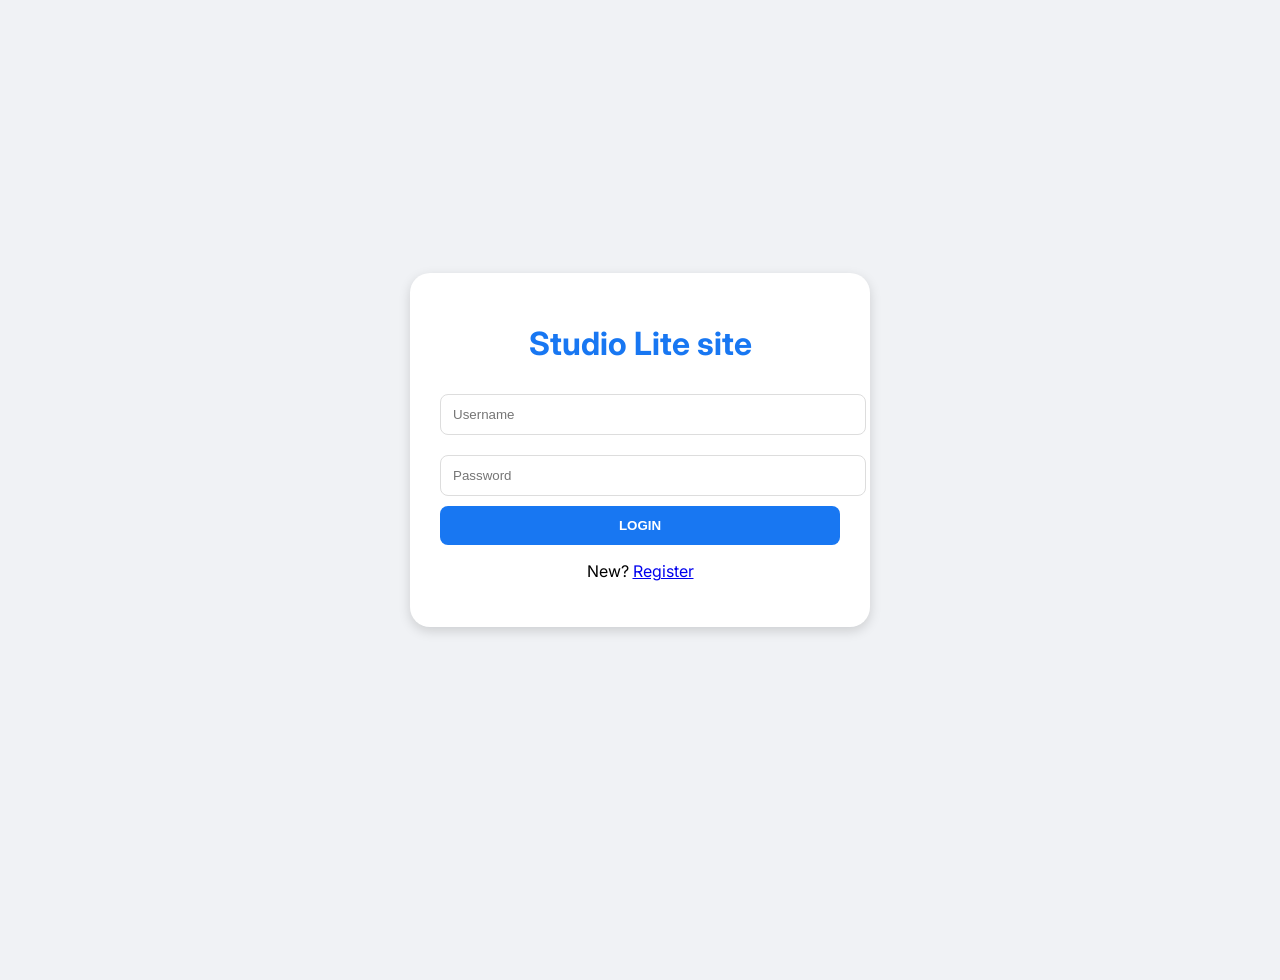
<file: index.html>
<!DOCTYPE html>
<html lang="en">
<head>
    <meta charset="UTF-8">
    <meta name="viewport" content="width=device-width, initial-scale=1.0">
    <title>Studio Lite - Auth</title>
    <link rel="stylesheet" href="style.css">
</head>
<body style="display: flex; justify-content: center; align-items: center; height: 100vh;">
    <div class="fade-in" style="width: 90%; max-width: 400px; background: white; padding: 30px; border-radius: 20px; box-shadow: var(--shadow);">
        <h1 style="text-align: center; color: var(--primary);">Studio Lite site</h1>
        
        <div id="loginForm">
            <input type="text" id="lUser" placeholder="Username" style="width:100%; padding:12px; margin:10px 0; border:1px solid #ddd; border-radius:8px;">
            <input type="password" id="lPass" placeholder="Password" style="width:100%; padding:12px; margin:10px 0; border:1px solid #ddd; border-radius:8px;">
            <button onclick="login()" style="width:100%; background:var(--primary); color:white; border:none; padding:12px; border-radius:8px; font-weight:bold;">LOGIN</button>
            <p style="text-align:center;">New? <a href="#" onclick="swap()">Register</a></p>
        </div>

        <div id="regForm" style="display:none;">
            <input type="text" id="rUser" placeholder="Unique Username" style="width:100%; padding:12px; margin:5px 0; border:1px solid #ddd; border-radius:8px;">
            <input type="password" id="rPass" placeholder="Extreme Password" oninput="validatePass(this.value)" style="width:100%; padding:12px; margin:5px 0; border:1px solid #ddd; border-radius:8px;">
            <div class="meter-container"><div id="meter-bar"></div></div>
            <small id="passLabel" style="color:gray;">Add Letters, Numbers, and Symbols</small>
            <button id="regBtn" disabled onclick="register()" style="width:100%; background:gray; color:white; border:none; padding:12px; border-radius:8px; font-weight:bold; margin-top:15px; cursor:not-allowed;">CREATE ACCOUNT</button>
            <p style="text-align:center;"><a href="#" onclick="swap()">Back to Login</a></p>
        </div>
    </div>

    <script>
        function getDB() { return JSON.parse(localStorage.getItem('studio_db')) || []; }
        function swap() { document.getElementById('loginForm').style.display = document.getElementById('loginForm').style.display === 'none' ? 'block' : 'none'; document.getElementById('regForm').style.display = document.getElementById('regForm').style.display === 'none' ? 'block' : 'none'; }

        function validatePass(v) {
            let bar = document.getElementById('meter-bar');
            let btn = document.getElementById('regBtn');
            let p = 0;
            if(v.match(/[a-z]/)) p += 33;
            if(v.match(/[0-9]/)) p += 33;
            if(v.match(/[^a-zA-Z0-9]/)) p += 34;
            bar.style.width = p + "%";
            bar.style.background = p < 100 ? "orange" : "#2ecc71";
            if(p >= 100) { btn.disabled = false; btn.style.background = "#1877f2"; btn.style.cursor = "pointer"; }
            else { btn.disabled = true; btn.style.background = "gray"; }
        }

        function register() {
            const db = getDB();
            const u = document.getElementById('rUser').value.trim();
            const p = document.getElementById('rPass').value;
            if(db.some(user => user.username.toLowerCase() === u.toLowerCase())) return alert("This name is already created!");
            
            db.push({ username: u, password: p, friends: 0, following: 0, followers: 0, verified: false, email: "" });
            localStorage.setItem('studio_db', JSON.stringify(db));
            alert("Success! Please Login."); swap();
        }

        function login() {
            const db = getDB();
            const u = document.getElementById('lUser').value.trim();
            const p = document.getElementById('lPass').value;
            const user = db.find(x => x.username.toLowerCase() === u.toLowerCase() && x.password === p);
            if(user) { localStorage.setItem('currentUser', JSON.stringify(user)); window.location.href = 'dashboard.html'; }
            else { alert("Incorrect details."); }
        }
    </script>
</body>
</html>
<!DOCTYPE html>
<html lang="en">
<head>
    <meta charset="UTF-8">
    <meta name="viewport" content="width=device-width, initial-scale=1.0">
    <title>Studio Lite - Secure Auth</title>
    <link rel="stylesheet" href="style.css">
</head>
<body style="display: flex; justify-content: center; align-items: center; height: 100vh; background: #f0f2f5;">
</file>
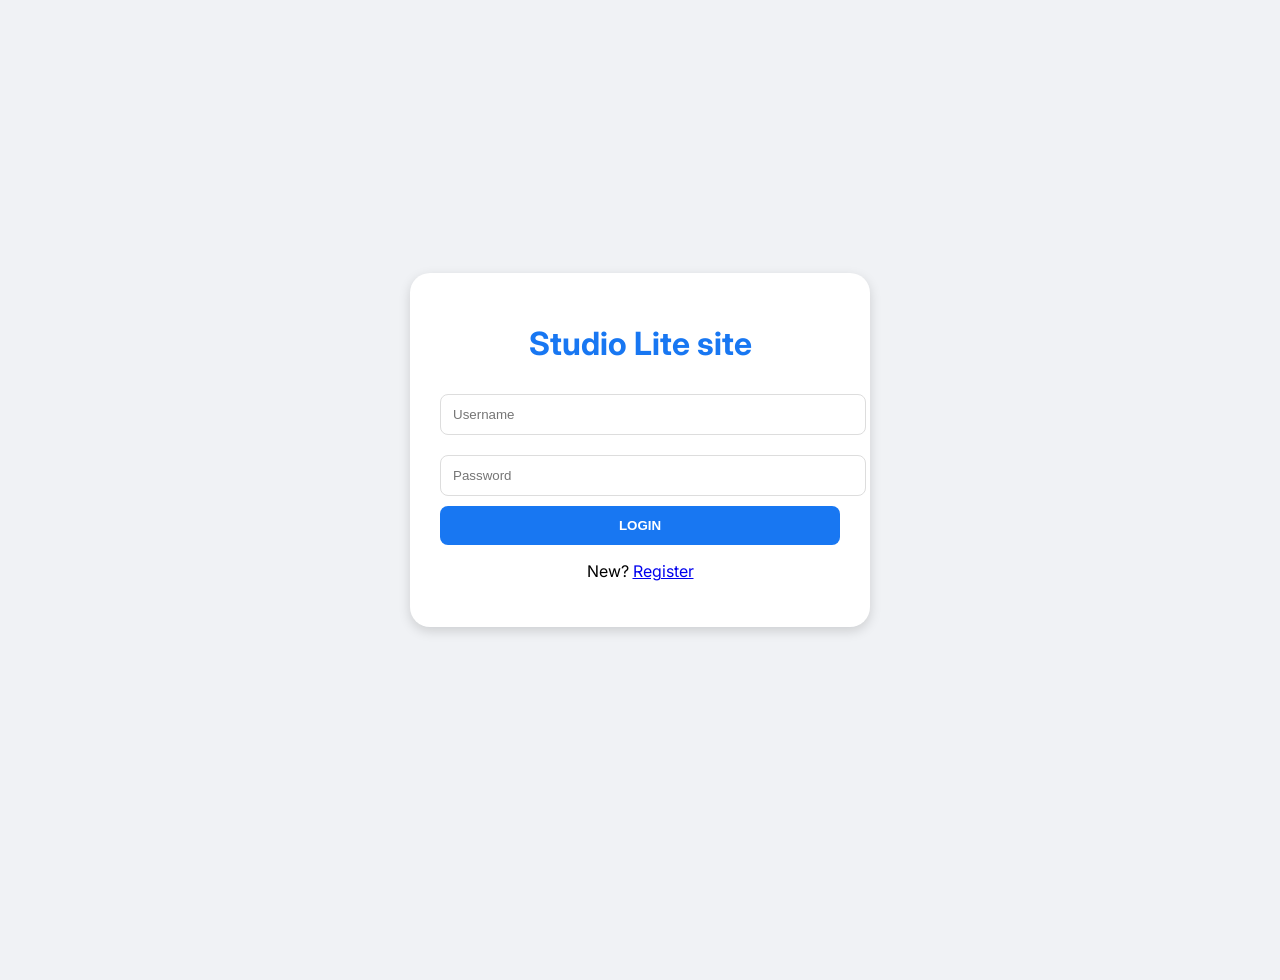
<file: dashboard.html>
<!DOCTYPE html>
<html lang="en">
<head>
<meta charset="UTF-8">
<meta name="viewport" content="width=device-width, initial-scale=1.0">
<title>Dashboard</title>
<link rel="stylesheet" href="style.css">
</head>
<body>

<div class="navbar">
<h3>Studio Lite</h3>
<button onclick="logout()">Logout</button>
</div>

<!-- HOME -->
<div id="home">
<!DOCTYPE html>
<html lang="en">
<head>
    <meta charset="UTF-8">
    <meta name="viewport" content="width=device-width, initial-scale=1.0">
    <title>Studio Lite - Dashboard</title>
    <link rel="stylesheet" href="style.css">
</head>
<body>

    <nav class="navbar">
        <button class="icon-btn" onclick="toggle('sets')"><i class="fas fa-cog"></i></button>
        <div class="nav-title">Studio Lite site</div>
        <div style="position:relative;">
            <button class="icon-btn" onclick="toggle('notifs')"><i class="fas fa-bell"></i></button>
            <span id="badge" style="position:absolute;top:0;right:0;background:red;color:white;font-size:10px;padding:2px 5px;border-radius:50%;">0</span>
        </div>
        
        <div id="sets" style="display:none; position:absolute; top:65px; left:16px; background:white; box-shadow:var(--shadow); border-radius:10px; width:150px; z-index:5000;">
            <button onclick="goView('profile')" style="width:100%; padding:15px; border:none; background:none; text-align:left;">Profile</button>
            <button onclick="logout()" style="width:100%; padding:15px; border:none; background:none; text-align:left; color:red;">Logout</button>
        </div>
<!DOCTYPE html>
<html lang="en">
<head>
    <meta charset="UTF-8">
    <meta name="viewport" content="width=device-width, initial-scale=1.0">
    <title>Studio Lite Dashboard</title>
    <link rel="stylesheet" href="style.css">
</head>
<body>

    <nav class="navbar">
        <div class="nav-title">Studio Lite site</div>
        <button class="icon-btn" onclick="logout()" style="border:none; background:none;"><i class="fas fa-sign-out-alt"></i></button>
    </nav>

    <div id="homeView" class="fade-in" style="padding:15px;">
        <div id="feedList"></div>
    </div>

    <div id="reelsView" class="fade-in" style="display:none; padding:15px;">
        <div id="reelsList"></div>
    </div>

    <div id="profileView" class="fade-in" style="display:none; padding:15px; text-align:center;">
        <h2 id="uNameDisp">User</h2>
        <div style="display:flex; justify-content:space-around; margin:20px 0;">
            <div><b id="sPosts">0</b><br>Posts</div>
            <div><b id="sFollowers">0</b><br>Followers</div>
            <div><b id="sFriends">0</b><br>Friends</div>
        </div>
        <button onclick="openEdit()" style="width:100%; padding:12px; border-radius:8px; border:none; background:#e4e6eb; font-weight:600;">Edit Profile</button>
    </div>

    <div id="editMod" class="modal">
        <div class="modal-content">
            <h3>Edit Profile</h3>
            <input type="text" id="eNick" placeholder="Change Nickname" style="width:100%; margin-bottom:10px; padding:10px;">
            <div style="border-top:1px solid #eee; padding-top:10px;">
                <label style="font-size:12px;">Link Gmail (Real App):</label>
                <div style="display:flex; gap:5px; margin-top:5px;">
                    <input type="email" id="eMail" placeholder="yourname@gmail.com" style="flex:1; padding:8px;">
                    <button onclick="sendRealEmail()" style="background:#db4437; color:white; border:none; padding:8px; border-radius:5px;">Verify</button>
                </div>
            </div>
            <button onclick="saveProfile()" class="btn-primary" style="margin-top:20px; width:100%; background:var(--primary); color:white; padding:12px; border:none; border-radius:8px;">Save Changes</button>
            <button onclick="closeMod('editMod')" style="width:100%; background:none; border:none; margin-top:10px;">Cancel</button>
        </div>
    </div>

    <div id="upMod" class="modal">
        <div class="modal-content">
            <h3>Upload Content</h3>
            <select id="uType" style="width:100%; padding:10px; margin-bottom:10px;">
                <option value="post">Standard Post</option>
                <option value="reel">Reel (Video)</option>
            </select>
            <input type="text" id="uTitle" placeholder="Title" style="width:100%; margin-bottom:10px; padding:10px;">
            <input type="file" id="uFile" style="width:100%; margin-bottom:10px;">
            <button onclick="handleUpload()" class="btn-primary" style="width:100%; background:var(--primary); color:white; padding:12px; border:none; border-radius:8px;">UPLOAD</button>
            <button onclick="closeMod('upMod')" style="width:100%; background:none; border:none; margin-top:10px;">Cancel</button>
        </div>
    </div>

    <div class="bottom-nav">
        <button class="nav-item active" onclick="go('home')"><i class="fas fa-home"></i><span>Home</span></button>
        <button class="nav-item" onclick="go('reels')"><i class="fas fa-play-circle"></i><span>Reels</span></button>
        <button class="nav-item" onclick="openMod('upMod')"><i class="fas fa-plus-square"></i><span>Upload</span></button>
        <button class="nav-item" onclick="go('profile')"><i class="fas fa-user-circle"></i><span>Profile</span></button>
    </div>

    <script>
        let user = JSON.parse(localStorage.getItem('currentUser'));
        if(!user) window.location.href = 'index.html';

        function go(v) {
            document.getElementById('homeView').style.display = v==='home'?'block':'none';
            document.getElementById('reelsView').style.display = v==='reels'?'block':'none';
            document.getElementById('profileView').style.display = v==='profile'?'block':'none';
            if(v==='profile') refreshProfile();
            document.querySelectorAll('.nav-item').forEach((n,i) => n.classList.toggle('active', (v==='home'&&i===0)||(v==='reels'&&i===1)||(v==='profile'&&i===3)));
        }

        function refreshProfile() {
            document.getElementById('uNameDisp').innerHTML = user.username + (user.verified ? ' <i class="fas fa-check-circle verified-icon"></i>' : '');
            document.getElementById('sFriends').innerText = user.friends;
            document.getElementById('sFollowers').innerText = user.followers;
            let posts = JSON.parse(localStorage.getItem('all_posts')) || [];
            document.getElementById('sPosts').innerText = posts.filter(p => p.author === user.username).length;
        }

        function openMod(id) { document.getElementById(id).style.display = 'flex'; }
        function closeMod(id) { document.getElementById(id).style.display = 'none'; }
        function openEdit() { document.getElementById('eNick').value = user.username; openMod('editMod'); }

        function sendRealEmail() {
            const email = document.getElementById('eMail').value;
            if(!email.includes('@')) return alert("Enter valid Gmail");
            const body = encodeURIComponent(`Admin, please verify my Studio Lite account.\n\nUsername: ${user.username}\nEmail: ${email}`);
            window.location.href = `mailto:admin@studiolite.com?subject=Verification&body=${body}`;
            alert("Gmail App Opening... Please send the email.");
        }

        function saveProfile() {
            user.username = document.getElementById('eNick').value;
            localStorage.setItem('currentUser', JSON.stringify(user));
            // Update global DB too
            let db = JSON.parse(localStorage.getItem('studio_db'));
            let idx = db.findIndex(u => u.password === user.password);
            db[idx] = user;
            localStorage.setItem('studio_db', JSON.stringify(db));
            alert("Saved!"); location.reload();
        }

        function handleUpload() {
            const file = document.getElementById('uFile').files[0];
            const title = document.getElementById('uTitle').value;
            if(!file || !title) return alert("Missing data");
            
            const reader = new FileReader();
            reader.onload = (e) => {
                const item = { id: Date.now(), author: user.username, title, data: e.target.result, likes: 0, views: 0 };
                const type = document.getElementById('uType').value;
                let storageKey = type === 'post' ? 'all_posts' : 'all_reels';
                let current = JSON.parse(localStorage.getItem(storageKey)) || [];
                current.push(item);
                localStorage.setItem(storageKey, JSON.stringify(current));
                alert("Uploaded!"); location.reload();
            };
            reader.readAsDataURL(file);
        }

        function loadAll() {
            let p = JSON.parse(localStorage.getItem('all_posts')) || [];
            document.getElementById('feedList').innerHTML = p.reverse().map(x => `
                <div class="post-card fade-in">
                    <b>${x.author}</b>
                    <h3>${x.title}</h3>
                    <img src="${x.data}" style="width:100%; border-radius:8px;">
                    <p style="font-size:12px; color:gray;"><i class="fas fa-heart"></i> ${x.likes} Likes</p>
                </div>
            `).join('');

            let r = JSON.parse(localStorage.getItem('all_reels')) || [];
            document.getElementById('reelsList').innerHTML = r.reverse().map(x => `
                <div class="post-card fade-in">
                    <b>${x.author}</b>
                    <h3>${x.title}</h3>
                    <video class="reel-video" src="${x.data}" controls></video>
                    <p style="font-size:12px; color:gray;"><i class="fas fa-eye"></i> ${x.views} Views</p>
                </div>
            `).join('');
        }

        function logout() { localStorage.removeItem('currentUser'); window.location.href = 'index.html'; }
        loadAll();
    </script>
</body>
</html>


        <div id="notifs" style="display:none; position:absolute; top:65px; right:16px; background:white; box-shadow:var(--shadow); border-radius:10px; width:250px; z-index:5000; max-height:300px; overflow-y:auto;">
            <p style="padding:10px; font-weight:bold; border-bottom:1px solid #eee;">Notifications</p>
            <div id="notif-list"></div>
        </div>
    </nav>

    <div id="view-home" class="container">
        <div style="padding:15px;"><input type="text" placeholder="Search for people or posts..." onkeyup="loadFeed(this.value)" style="width:100%; padding:12px; border-radius:25px; border:none; background:white; box-shadow:var(--shadow);"></div>
        <div id="main-feed"></div>
    </div>

    <div id="view-profile" style="display:none; padding:20px; text-align:center;">
        <img id="uPic" src="https://via.placeholder.com/150" style="width:120px;height:120px;border-radius:50%;object-fit:cover;border:3px solid var(--primary);">
        <h2 id="uName">Name <i id="vCheck" class="fas fa-check-circle" style="color:#2ecc71; display:none;"></i></h2>
        <p id="uNick" style="color:gray;">@nickname</p>
        <div style="display:flex; justify-content:center; gap:20px; font-weight:bold; margin:15px 0;">
            <div><span id="pCount">0</span><br><small>Posts</small></div>
            <div>1.5k<br><small>Followers</small></div>
            <div>900<br><small>Following</small></div>
        </div>
        <button class="btn-primary" onclick="toggle('editMod')">Edit Profile</button>
        <hr><div id="my-feed"></div>
    </div>

    <div id="postMod" class="modal">
        <div class="modal-content">
            <h3>Create Post</h3>
            <input type="text" id="postT" placeholder="Title" style="width:100%; padding:10px; margin-bottom:10px;">
            <input type="text" id="postL" placeholder="External Link" style="width:100%; padding:10px; margin-bottom:10px;">
            <textarea id="postD" placeholder="What's on your mind?" rows="4" style="width:100%; padding:10px;"></textarea>
            <div id="postLoad" style="display:none; text-align:center;">Processing...</div>
            <p id="postCD" style="display:none; color:red; text-align:center;">Wait <span id="cd">30</span>s</p>
            <button id="postB" class="btn-primary" onclick="submitPost()">Post Now</button>
            <button onclick="toggle('postMod')" style="width:100%; background:none; border:none; margin-top:10px;">Cancel</button>
        </div>
    </div>

    <div id="editMod" class="modal">
        <div class="modal-content">
            <h3>Edit Profile</h3>
            <input type="text" id="eName" placeholder="Real Name" style="width:100%; margin-bottom:10px;">
            <input type="text" id="eNick" placeholder="Nickname" style="width:100%; margin-bottom:10px;">
            <input type="file" id="eFile" accept="image/*" style="width:100%; margin-bottom:10px;">
            <div style="display:flex; gap:5px;">
                <input type="email" id="eMail" placeholder="Add Email" style="flex:1;">
                <button onclick="simulateVerify()" style="padding:5px;">Link</button>
            </div>
            <button class="btn-primary" style="margin-top:15px;" onclick="saveProfile()">Save All</button>
            <button onclick="toggle('editMod')" style="width:100%; background:none; border:none; margin-top:10px;">Close</button>
        </div>
    </div>

    <div id="simMod" class="modal">
        <div class="modal-content" style="text-align:center;">
            <h3>Email Verification</h3>
            <p>Verify <b><span id="targetM"></span></b>?</p>
            <button class="btn-primary" onclick="finishVerify()">Accept</button>
            <button onclick="toggle('simMod')" style="width:100%; background:red; color:white; border:none; padding:10px; border-radius:8px; margin-top:10px;">Decline</button>
        </div>
    </div>

    <div class="bottom-nav">
        <button class="nav-item active" onclick="goView('home')"><i class="fas fa-home"></i><span>Home</span></button>
        <button class="nav-item" onclick="toggle('postMod')"><i class="fas fa-plus-circle"></i><span>Post</span></button>
        <button class="nav-item"><i class="fas fa-video"></i><span>Reels</span></button>
        <button class="nav-item"><i class="fas fa-store"></i><span>Market</span></button>
        <button class="nav-item" onclick="goView('profile')"><i class="fas fa-user-circle"></i><span>Profile</span></button>
    </div>

    <script>
        const user = localStorage.getItem('username');
        let cd = false;
        let data = JSON.parse(localStorage.getItem('studio_data')) || {
            real: "Studio Member", nick: user, pic: "https://via.placeholder.com/150",
            email: "", verified: false, nTime: 0, pTime: 0, notifs: []
        };

        function toggle(id) { let e = document.getElementById(id); e.style.display = (e.style.display==='flex'||e.style.display==='block') ? 'none' : (id.includes('Mod')?'flex':'block'); }
        
        function goView(v) {
            document.getElementById('view-home').style.display = v==='home'?'block':'none';
            document.getElementById('view-profile').style.display = v==='profile'?'block':'none';
            if(v==='profile') loadProfile();
            document.querySelectorAll('.nav-item').forEach((b,i)=> b.classList.toggle('active', (i===0&&v==='home')||(i===4&&v==='profile')));
        }

        function loadProfile() {
            document.getElementById('uPic').src = data.pic;
            document.getElementById('uName').innerHTML = data.real + (data.verified ? ' <i class="fas fa-check-circle" style="color:#2ecc71"></i>' : '');
            document.getElementById('uNick').innerText = "@" + data.nick;
            let posts = JSON.parse(localStorage.getItem('studio_posts')) || [];
            let my = posts.filter(p => p.author === user);
            document.getElementById('pCount').innerText = my.length;
            loadFeed('', 'my-feed');
        }

        function saveProfile() {
            const now = Date.now();
            const n = document.getElementById('eName').value;
            const nk = document.getElementById('eNick').value;
<!DOCTYPE html>
<html lang="en">
<head>
    <meta charset="UTF-8">
    <meta name="viewport" content="width=device-width, initial-scale=1.0">
    <title>Studio Lite Dashboard</title>
    <link rel="stylesheet" href="style.css">
</head>
<body>

    <nav class="navbar">
        <div class="nav-title">Studio Lite site</div>
        <button class="icon-btn" onclick="logout()"><i class="fas fa-sign-out-alt"></i></button>
    </nav>

    <div id="homeView" class="fade-in" style="padding:15px;">
        <div id="feedList"></div>
    </div>

    <div id="reelsView" class="fade-in" style="display:none; padding:15px;">
        <div id="reelsList"></div>
    </div>

    <div id="profileView" class="fade-in" style="display:none;">
        <div class="stat-box">
            <div class="stat-item"><b id="sFriends">0</b>Friends</div>
            <div class="stat-item"><b id="sFollowers">0</b>Followers</div>
            <div class="stat-item"><b id="sFollowing">0</b>Following</div>
            <div class="stat-item"><b id="sPosts">0</b>Posts</div>
        </div>
        <div id="myHistory"></div>
    </div>

    <div id="uploadModal" style="display:none; position:fixed; top:0; left:0; width:100%; height:100%; background:rgba(0,0,0,0.8); z-index:2000; justify-content:center; align-items:center;">
        <div style="background:white; padding:20px; border-radius:15px; width:90%; max-width:400px;">
            <h3>Upload Content</h3>
            <select id="uploadType" style="width:100%; padding:10px; margin-bottom:10px;">
                <option value="post">Standard Post</option>
                <option value="reel">Reel (Video)</option>
            </select>
            <input type="text" id="uTitle" placeholder="Title" style="width:100%; margin-bottom:10px;">
            <input type="file" id="uFile" style="width:100%; margin-bottom:10px;">
            <div id="progContainer" style="display:none;">
</file>
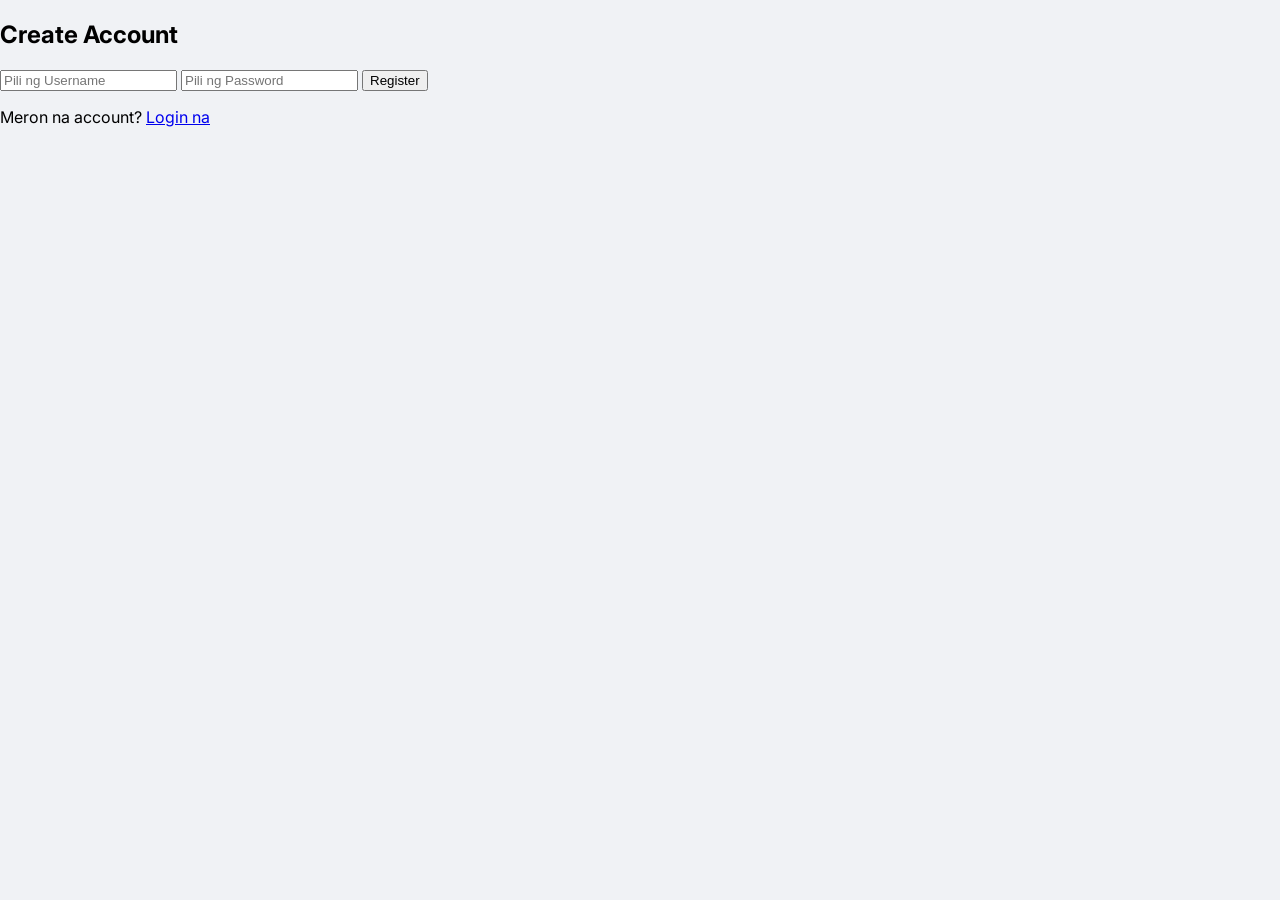
<file: register.html>
<!DOCTYPE html>
<html lang="en">
<head>
    <meta charset="UTF-8">
    <meta name="viewport" content="width=device-width, initial-scale=1.0">
    <title>Register - My Website</title>
    <link rel="stylesheet" href="style.css">
</head>
<body>
    <div class="container">
        <h2>Create Account</h2>
        <form id="regForm">
            <input type="text" id="regUser" placeholder="Pili ng Username" required>
            <input type="password" id="regPass" placeholder="Pili ng Password" required>
            <button type="submit">Register</button>
        </form>
        <p>Meron na account? <a href="index.html">Login na</a></p>
    </div>

    <script>
        document.getElementById('regForm').addEventListener('submit', (e) => {
            e.preventDefault();
            const user = document.getElementById('regUser').value;
            const pass = document.getElementById('regPass').value;

            // Save sa LocalStorage
            localStorage.setItem('username', user);
            localStorage.setItem('password', pass);

            alert('Account created! Pwede ka na mag-login.');
            window.location.href = 'index.html';
        });
    </script>
</body>
</html>
</file>
<file: style.css>
@import url('https://fonts.googleapis.com/css2?family=Inter:wght@400;600;700;800&display=swap');
@import url('https://cdnjs.cloudflare.com/ajax/libs/font-awesome/6.0.0/css/all.min.css');

:root {
    --primary: #1877f2;
    --bg: #f0f2f5;
    --white: #ffffff;
    --text: #1c1e21;
    --shadow: 0 4px 12px rgba(0,0,0,0.15);
}

body { font-family: 'Inter', sans-serif; background: var(--bg); margin: 0; padding-bottom: 80px; overflow-x: hidden; }

/* Global Animations */
button, .nav-item, .post-card { transition: all 0.3s cubic-bezier(0.4, 0, 0.2, 1); cursor: pointer; }
button:active { transform: scale(0.95); }
.fade-in { animation: fadeIn 0.4s ease-out; }
@keyframes fadeIn { from { opacity: 0; transform: translateY(10px); } to { opacity: 1; transform: translateY(0); } }

/* Navbar */
.navbar { background: var(--white); height: 60px; display: flex; justify-content: space-between; align-items: center; padding: 0 15px; position: sticky; top: 0; z-index: 1000; box-shadow: var(--shadow); }
.nav-title { font-weight: 800; color: var(--primary); font-size: 1.4rem; }

/* Auth Components */
.meter-container { height: 8px; background: #eee; border-radius: 4px; margin: 10px 0; overflow: hidden; }
#meter-bar { height: 100%; width: 0%; transition: 0.4s; }

/* Dashboard Components */
.post-card { background: var(--white); padding: 15px; margin-bottom: 15px; border-radius: 12px; box-shadow: var(--shadow); }
.reel-video { width: 100%; border-radius: 12px; background: #000; max-height: 450px; object-fit: cover; }
.verified-icon { color: #2ecc71; margin-left: 5px; }

/* Modals - Fixed to prevent blocking */
.modal { display: none; position: fixed; top: 0; left: 0; width: 100%; height: 100%; background: rgba(0,0,0,0.85); z-index: 2000; justify-content: center; align-items: center; }
.modal-content { background: white; padding: 25px; border-radius: 20px; width: 90%; max-width: 420px; box-sizing: border-box; }

/* Bottom Nav */
.bottom-nav { position: fixed; bottom: 0; width: 100%; background: var(--white); display: flex; justify-content: space-around; padding: 12px 0; border-top: 1px solid #ddd; z-index: 1000; }
.nav-item { border: none; background: none; color: #65676b; flex: 1; display: flex; flex-direction: column; align-items: center; font-size: 0.7rem; }
.nav-item.active { color: var(--primary); }
</file>
